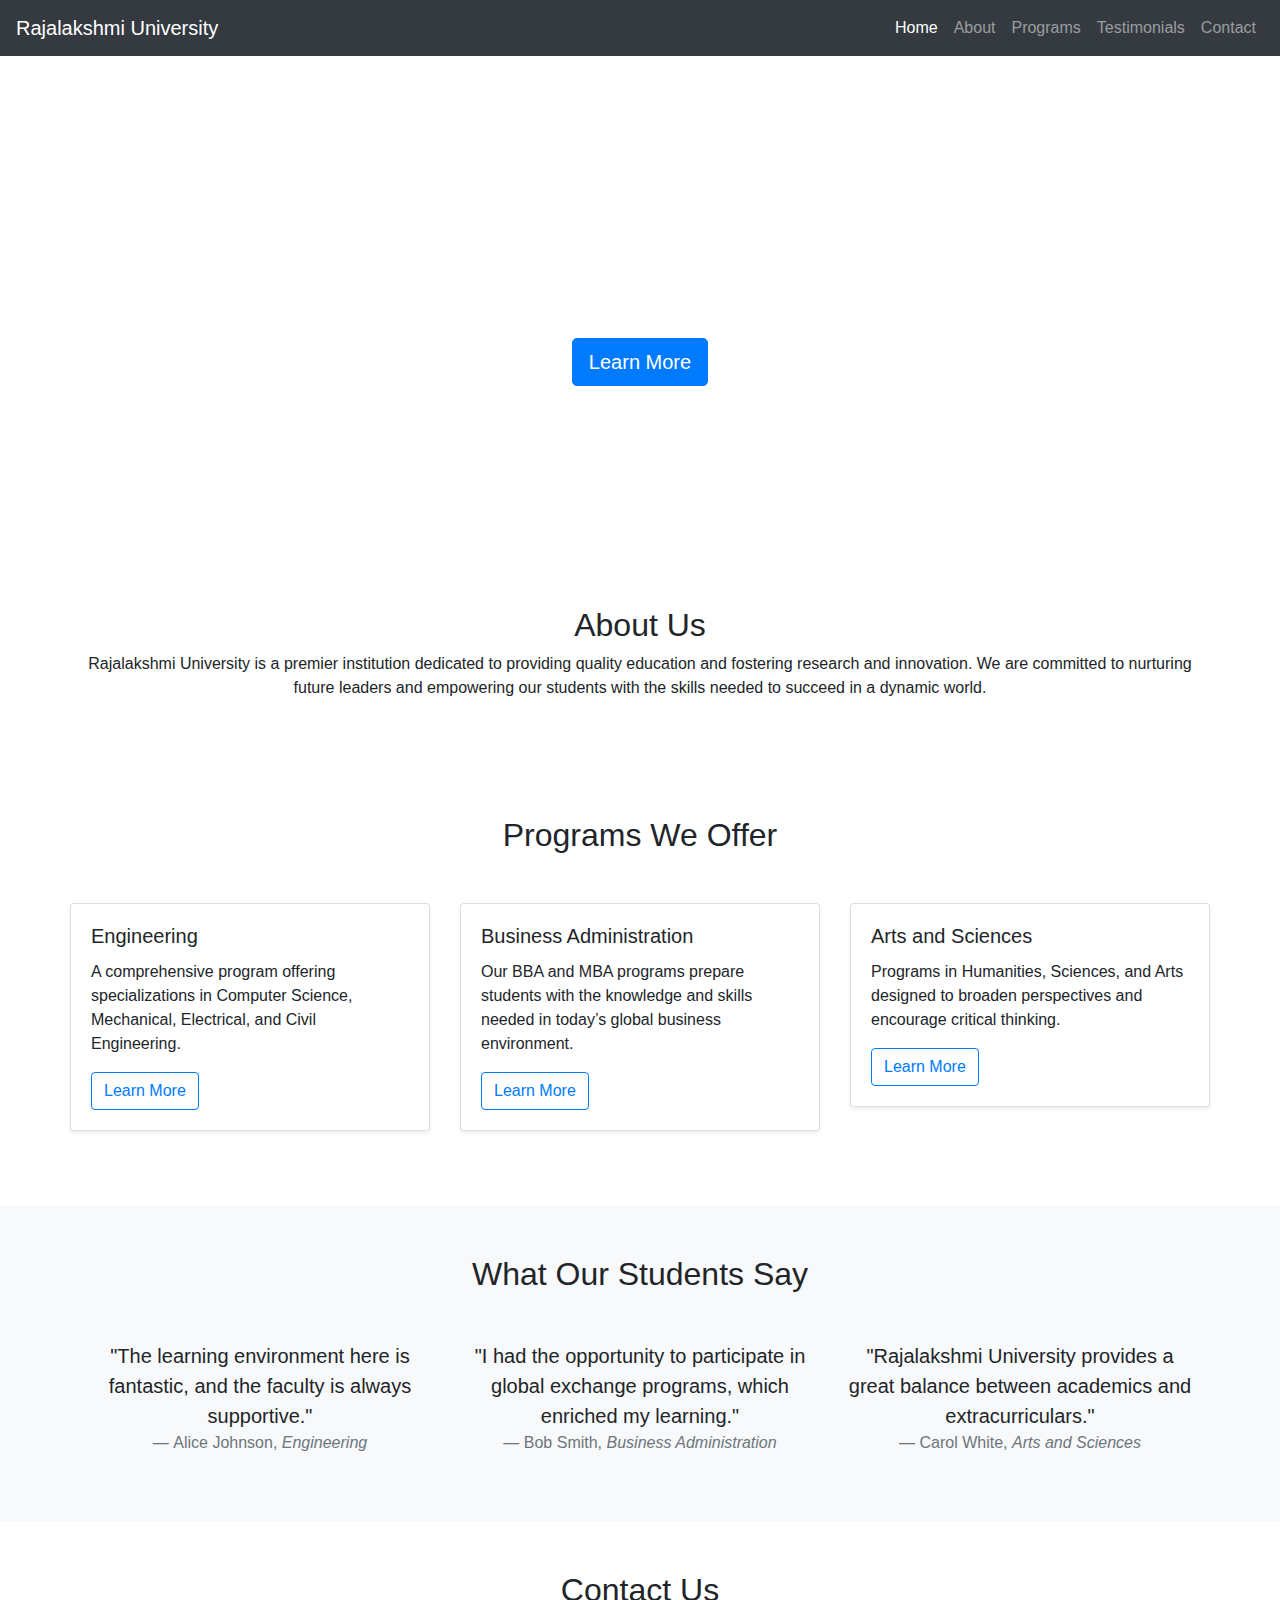
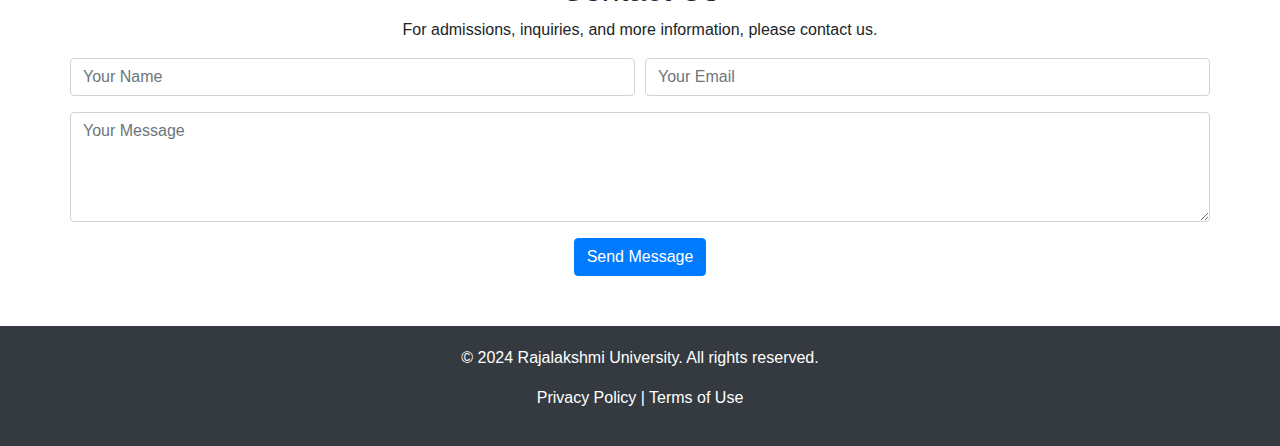
<file: Exercise-11/index.html>
<!DOCTYPE html>
<html lang="en">
<head>
    <meta charset="UTF-8">
    <meta name="viewport" content="width=device-width, initial-scale=1.0">
    <title>Rajalakshmi University</title>
    <!-- Bootstrap CSS -->
    <link rel="stylesheet" href="https://stackpath.bootstrapcdn.com/bootstrap/4.5.2/css/bootstrap.min.css">
    <style>
        .hero-section {
            background: url('https://www.rajalakshmi.org/images/banner.jpg') no-repeat center center;
            background-size: cover;
            color: #fff;
            height: 500px;
            display: flex;
            align-items: center;
            justify-content: center;
        }
        .hero-section h1 {
            font-size: 3rem;
        }
        .features-section, .about-section, .programs-section, .testimonials-section, .contact-section {
            padding: 50px 0;
        }
        .footer {
            background-color: #343a40;
            color: #fff;
            padding: 20px 0;
        }
    </style>
</head>
<body>

<!-- Navigation Bar -->
<nav class="navbar navbar-expand-lg navbar-dark bg-dark">
    <a class="navbar-brand" href="#">Rajalakshmi University</a>
    <button class="navbar-toggler" type="button" data-toggle="collapse" data-target="#navbarNav" aria-controls="navbarNav" aria-expanded="false" aria-label="Toggle navigation">
        <span class="navbar-toggler-icon"></span>
    </button>
    <div class="collapse navbar-collapse" id="navbarNav">
        <ul class="navbar-nav ml-auto">
            <li class="nav-item active"><a class="nav-link" href="#">Home</a></li>
            <li class="nav-item"><a class="nav-link" href="#about">About</a></li>
            <li class="nav-item"><a class="nav-link" href="#programs">Programs</a></li>
            <li class="nav-item"><a class="nav-link" href="#testimonials">Testimonials</a></li>
            <li class="nav-item"><a class="nav-link" href="#contact">Contact</a></li>
        </ul>
    </div>
</nav>

<!-- Hero Section -->
<div class="hero-section text-center">
    <div>
        <h1>Welcome to Rajalakshmi University</h1>
        <p class="lead">Empowering the Future of Education</p>
        <a href="#" class="btn btn-primary btn-lg">Learn More</a>
    </div>
</div>

<!-- About Section -->
<div class="about-section container text-center" id="about">
    <h2>About Us</h2>
    <p>Rajalakshmi University is a premier institution dedicated to providing quality education and fostering research and innovation. We are committed to nurturing future leaders and empowering our students with the skills needed to succeed in a dynamic world.</p>
</div>

<!-- Programs Section -->
<div class="programs-section container" id="programs">
    <h2 class="text-center mb-5">Programs We Offer</h2>
    <div class="row">
        <div class="col-md-4">
            <div class="card mb-4 shadow-sm">
                <div class="card-body">
                    <h5 class="card-title">Engineering</h5>
                    <p class="card-text">A comprehensive program offering specializations in Computer Science, Mechanical, Electrical, and Civil Engineering.</p>
                    <a href="#" class="btn btn-outline-primary">Learn More</a>
                </div>
            </div>
        </div>
        <div class="col-md-4">
            <div class="card mb-4 shadow-sm">
                <div class="card-body">
                    <h5 class="card-title">Business Administration</h5>
                    <p class="card-text">Our BBA and MBA programs prepare students with the knowledge and skills needed in today’s global business environment.</p>
                    <a href="#" class="btn btn-outline-primary">Learn More</a>
                </div>
            </div>
        </div>
        <div class="col-md-4">
            <div class="card mb-4 shadow-sm">
                <div class="card-body">
                    <h5 class="card-title">Arts and Sciences</h5>
                    <p class="card-text">Programs in Humanities, Sciences, and Arts designed to broaden perspectives and encourage critical thinking.</p>
                    <a href="#" class="btn btn-outline-primary">Learn More</a>
                </div>
            </div>
        </div>
    </div>
</div>

<!-- Testimonials Section -->
<div class="testimonials-section bg-light text-center" id="testimonials">
    <div class="container">
        <h2 class="mb-5">What Our Students Say</h2>
        <div class="row">
            <div class="col-md-4">
                <blockquote class="blockquote">
                    <p class="mb-0">"The learning environment here is fantastic, and the faculty is always supportive."</p>
                    <footer class="blockquote-footer">Alice Johnson, <cite title="Source Title">Engineering</cite></footer>
                </blockquote>
            </div>
            <div class="col-md-4">
                <blockquote class="blockquote">
                    <p class="mb-0">"I had the opportunity to participate in global exchange programs, which enriched my learning."</p>
                    <footer class="blockquote-footer">Bob Smith, <cite title="Source Title">Business Administration</cite></footer>
                </blockquote>
            </div>
            <div class="col-md-4">
                <blockquote class="blockquote">
                    <p class="mb-0">"Rajalakshmi University provides a great balance between academics and extracurriculars."</p>
                    <footer class="blockquote-footer">Carol White, <cite title="Source Title">Arts and Sciences</cite></footer>
                </blockquote>
            </div>
        </div>
    </div>
</div>

<!-- Contact Section -->
<div class="contact-section container text-center" id="contact">
    <h2>Contact Us</h2>
    <p>For admissions, inquiries, and more information, please contact us.</p>
    <form>
        <div class="form-row">
            <div class="form-group col-md-6">
                <input type="text" class="form-control" placeholder="Your Name">
            </div>
            <div class="form-group col-md-6">
                <input type="email" class="form-control" placeholder="Your Email">
            </div>
        </div>
        <div class="form-group">
            <textarea class="form-control" rows="4" placeholder="Your Message"></textarea>
        </div>
        <button type="submit" class="btn btn-primary">Send Message</button>
    </form>
</div>

<!-- Footer -->
<div class="footer text-center">
    <div class="container">
        <p>&copy; 2024 Rajalakshmi University. All rights reserved.</p>
        <p>
            <a href="#" class="text-white">Privacy Policy</a> |
            <a href="#" class="text-white">Terms of Use</a>
        </p>
    </div>
</div>

<!-- Bootstrap JavaScript and dependencies -->
<script src="https://code.jquery.com/jquery-3.5.1.slim.min.js"></script>
<script src="https://cdn.jsdelivr.net/npm/popper.js@1.16.1/dist/umd/popper.min.js"></script>
<script src="https://stackpath.bootstrapcdn.com/bootstrap/4.5.2/js/bootstrap.min.js"></script>
</body>
</html>
</file>
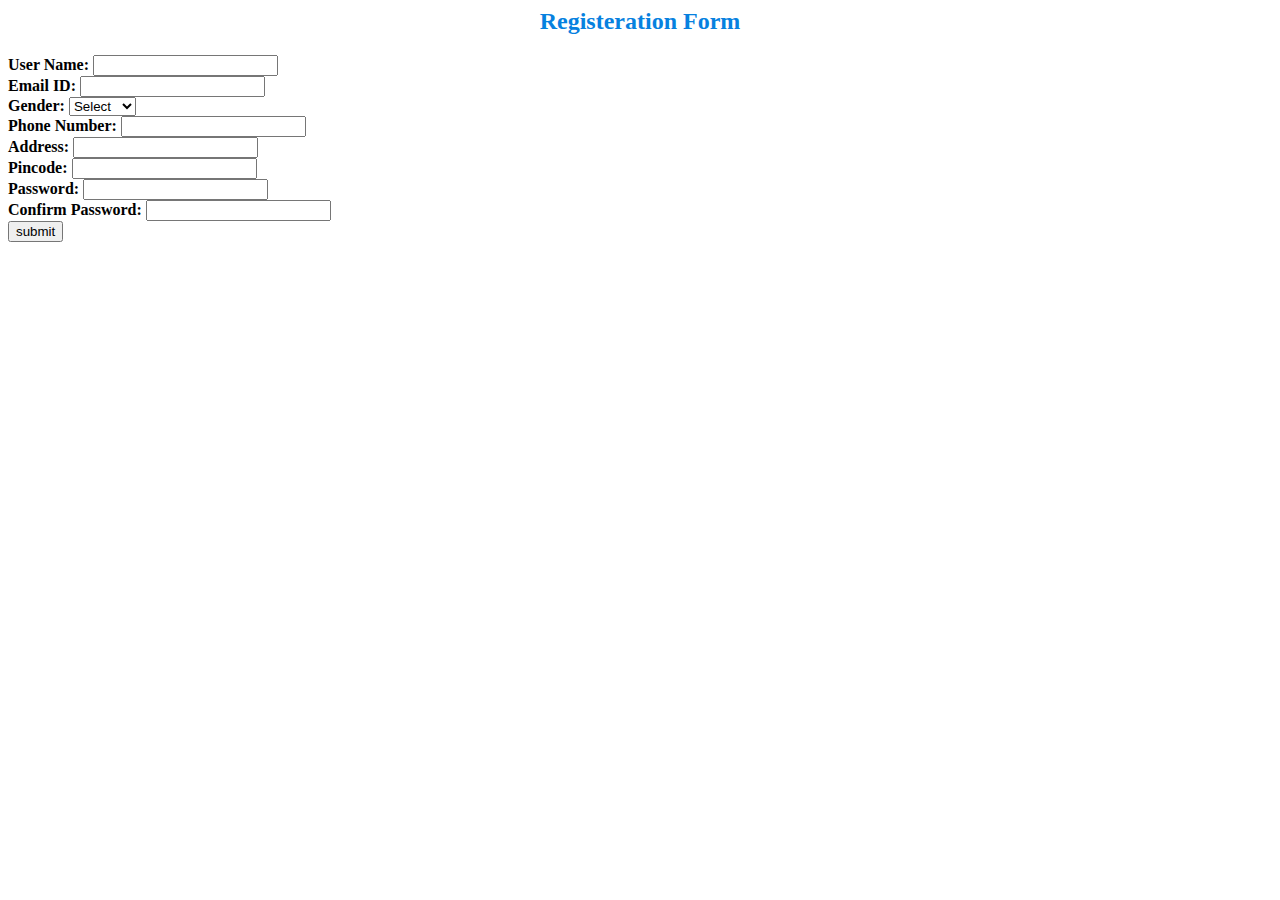
<file: Exercise-2a/index.html>
<html>
    <head>
        <title>Register Form</title>
    </head>
    <body>
        <script>
            function validateForm(){
                var user_name = document.myforms.userName.value;
                var email_id = document.myforms.emailID.value;
                var gender_ = document.myforms.gender.value;
                var phone_number = document.myforms.phoneNumber.value;
                var address_ = document.myforms.address.value;
                var pincode_ = document.myforms.pincode.value;
                var password_ = document.myforms.password.value;
                var confirm_password = document.myforms.confirmPassword.value;

                if(user_name=="" || user_name==null){
                    alert("User Name required");
                    return false;
                }
                if(email_id=="" || email_id==null){
                    alert("Email ID is required");
                    return false;
                }
                if(gender_=="" || gender_==null){
                    alert("Gender is required");
                    return false;
                }
                if(phone_number=="" || phone_number==null || phone_number.length!=10){
                    alert("Enter correct phone number");
                    return false;
                }
                if(address_=="" || address_==null){
                    alert("Address required");
                    return false;
                }
                if(pincode_=="" || pincode_==null || pincode_.length!=6){
                    alert("Enter correct pincode");
                    return false;
                }
                if(password_.length<8 || password_.length>15){
                    alert("Password should atleast have 8 characters and atmost 25 characters");
                    return false;
                }
                if(password_!=confirm_password){
                    alert("Password didn't match");
                    return false;
                }
            }
        </script>
    </body>
    <body>
        <h2 style="color: rgb(6, 129, 223);"><center>Registeration Form</center></h2>
        <form name="myforms" onsubmit="return validateForm()" method="post"></form>
        <b>User Name: </b><input type="text" name="userName" required><br>
        <b>Email ID: </b><input type="email" name="emailID"><br>
    
        <b>Gender: </b>
        <select name="gender">
            <option value="">Select</option>
            <option value="male">Male</option>
            <option value="female">Female</option>
        </select><br>
        <b>Phone Number: </b><input type="text" name="phoneNumber"><br>
        <b>Address: </b><input type="text area" name="address"><br>
        <b>Pincode: </b><input type="text" name="pincode"><br>
        <b>Password: </b><input type="password" name="password"><br>
        <b>Confirm Password: </b><input type="text" name="confirmPassword"><br>
        <input type="submit" value="submit">
    </form>
    </body>
</html>
</file>
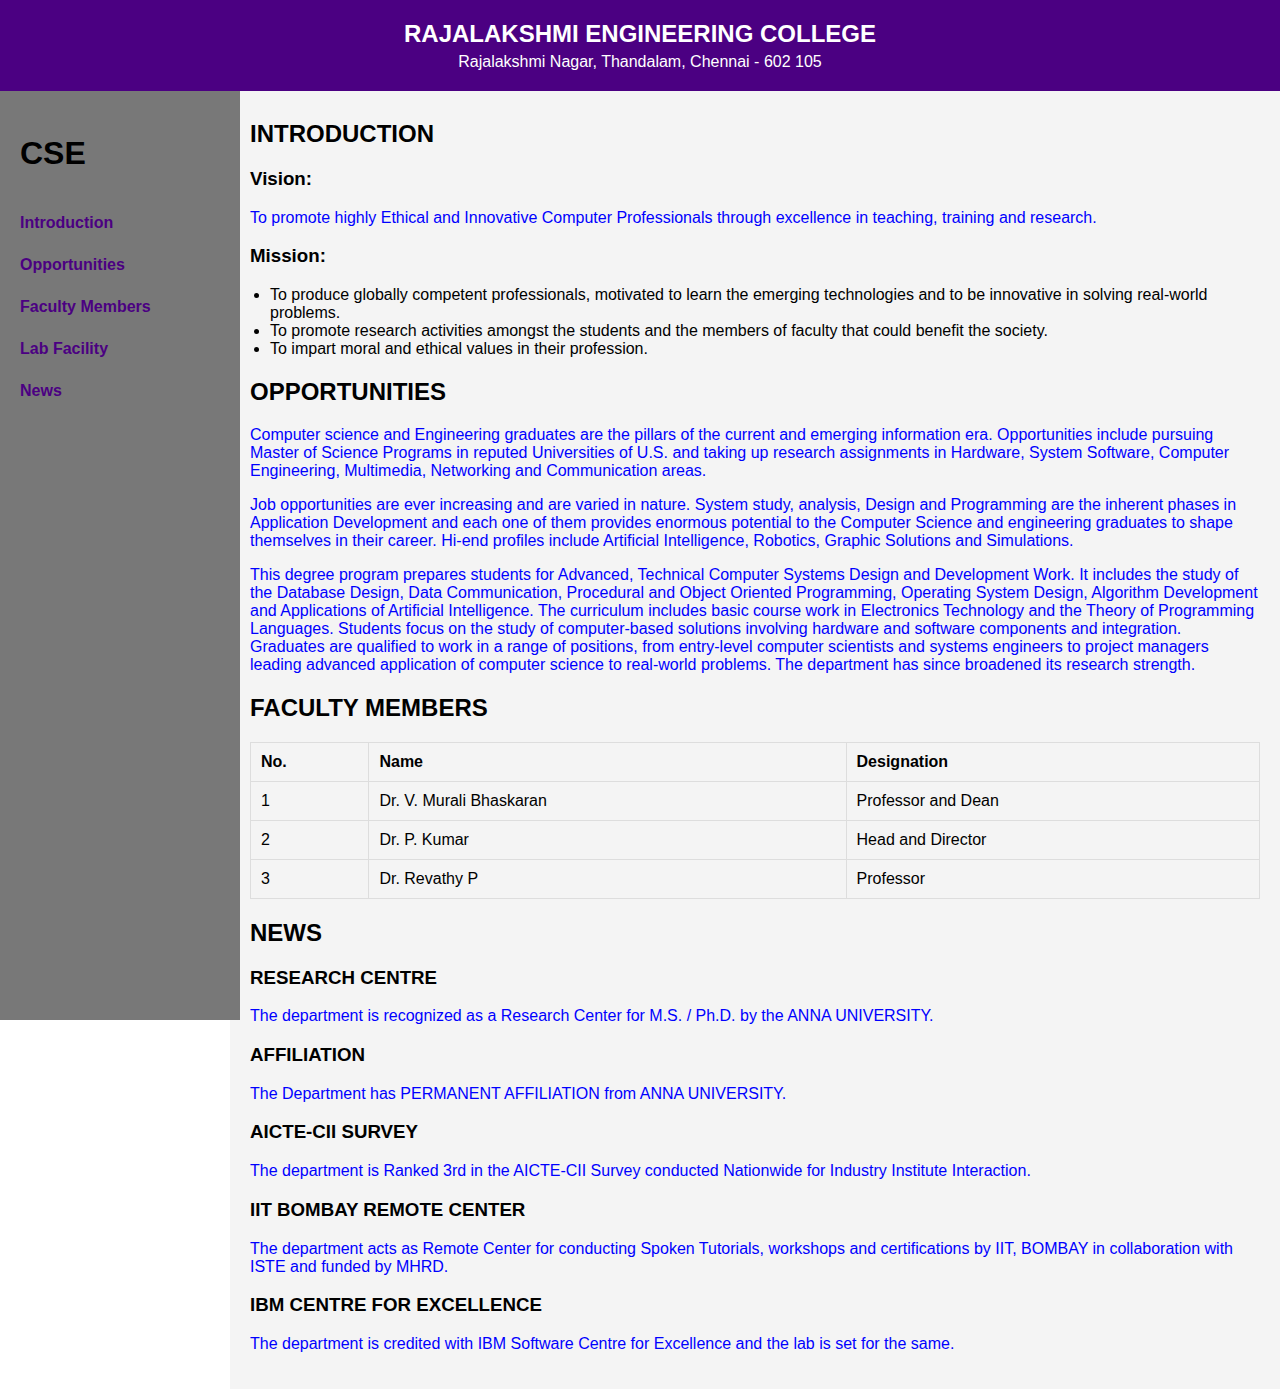
<file: Exercise-2b/index.html>
<!DOCTYPE html>
<html lang="en">
<head>
    <meta charset="UTF-8">
    <meta name="viewport" content="width=device-width, initial-scale=1.0">
    <title>Rajalakshmi Engineering College - CSE</title>
    <link rel="stylesheet" href="styles.css">
</head>
<body>
    <header>
        <div class="header-container">
            <h1>RAJALAKSHMI ENGINEERING COLLEGE</h1>
            <p>Rajalakshmi Nagar, Thandalam, Chennai - 602 105</p>
        </div>
    </header>
    <div class="content">
        <nav class="sidebar">
            <ul>
		<h1 style="color:black;">CSE</h1>
                <li><a href="#introduction">Introduction</a></li>
                <li><a href="#opportunities">Opportunities</a></li>
                <li><a href="#faculty">Faculty Members</a></li>
                <li><a href="#lab">Lab Facility</a></li>
                <li><a href="#news">News</a></li>
            </ul>
        </nav>
        <main class="main-content">
            <section id="introduction">
                <h2>INTRODUCTION</h2>
                <h3>Vision:</h3> <p>To promote highly Ethical and Innovative Computer Professionals through excellence in teaching, training and research.</p>
                <h3><strong>Mission:</strong></h3>
                <ul>
                    <li>To produce globally competent professionals, motivated to learn the emerging technologies and to be innovative in solving real-world problems.</li>
                    <li>To promote research activities amongst the students and the members of faculty that could benefit the society.</li>
                    <li>To impart moral and ethical values in their profession.</li>
                </ul>
            </section>
            <section id="opportunities">
                <h2>OPPORTUNITIES</h2>
                <p>Computer science and Engineering graduates are the pillars of the current and emerging information era. Opportunities include pursuing Master of Science Programs in reputed Universities of U.S. and taking up research assignments in Hardware, System Software, Computer Engineering, Multimedia, Networking and Communication areas.</p>
                <p>Job opportunities are ever increasing and are varied in nature. System study, analysis, Design and Programming are the inherent phases in Application Development and each one of them provides enormous potential to the Computer Science and engineering graduates to shape themselves in their career. Hi-end profiles include Artificial Intelligence, Robotics, Graphic Solutions and Simulations.</p>
                <p>This degree program prepares students for Advanced, Technical Computer Systems Design and Development Work. It includes the study of the Database Design, Data Communication, Procedural and Object Oriented Programming, Operating System Design, Algorithm Development and Applications of Artificial Intelligence. The curriculum includes basic course work in Electronics Technology and the Theory of Programming Languages. Students focus on the study of computer-based solutions involving hardware and software components and integration. Graduates are qualified to work in a range of positions, from entry-level computer scientists and systems engineers to project managers leading advanced application of computer science to real-world problems. The department has since broadened its research strength.</p>
            </section>
            <section id="faculty">
                <h2>FACULTY MEMBERS</h2>
                <table>
                    <tr>
                        <th>No.</th>
                        <th>Name</th>
                        <th>Designation</th>
                    </tr>
                    <tr>
                        <td>1</td>
                        <td>Dr. V. Murali Bhaskaran</td>
                        <td>Professor and Dean</td>
                    </tr>
                    <tr>
                        <td>2</td>
                        <td>Dr. P. Kumar</td>
                        <td>Head and Director</td>
                    </tr>
                    <tr>
                        <td>3</td>
                        <td>Dr. Revathy P</td>
                        <td>Professor</td>
                    </tr>
                </table>
            </section>
            <div id="content">
        <h2>NEWS</h2>
        <div class="news-item">
            <h3>RESEARCH CENTRE</h3>
            <p>The department is recognized as a Research Center for M.S. / Ph.D. by the ANNA UNIVERSITY.</p>
        </div>
        <div class="news-item">
            <h3>AFFILIATION</h3>
            <p>The Department has PERMANENT AFFILIATION from ANNA UNIVERSITY.</p>
        </div>
        <div class="news-item">
            <h3>AICTE-CII SURVEY</h3>
            <p>The department is Ranked 3rd in the AICTE-CII Survey conducted Nationwide for Industry Institute Interaction.</p>
        </div>
        <div class="news-item">
            <h3>IIT BOMBAY REMOTE CENTER</h3>
            <p>The department acts as Remote Center for conducting Spoken Tutorials, workshops and certifications by IIT, BOMBAY in collaboration with ISTE and funded by MHRD.</p>
        </div>
        <div class="news-item">
            <h3>IBM CENTRE FOR EXCELLENCE</h3>
            <p>The department is credited with IBM Software Centre for Excellence and the lab is set for the same.</p>
        </div>
    </div>
</div>
        </main>
    </div>
    </footer>
</body>
</html>
</file>
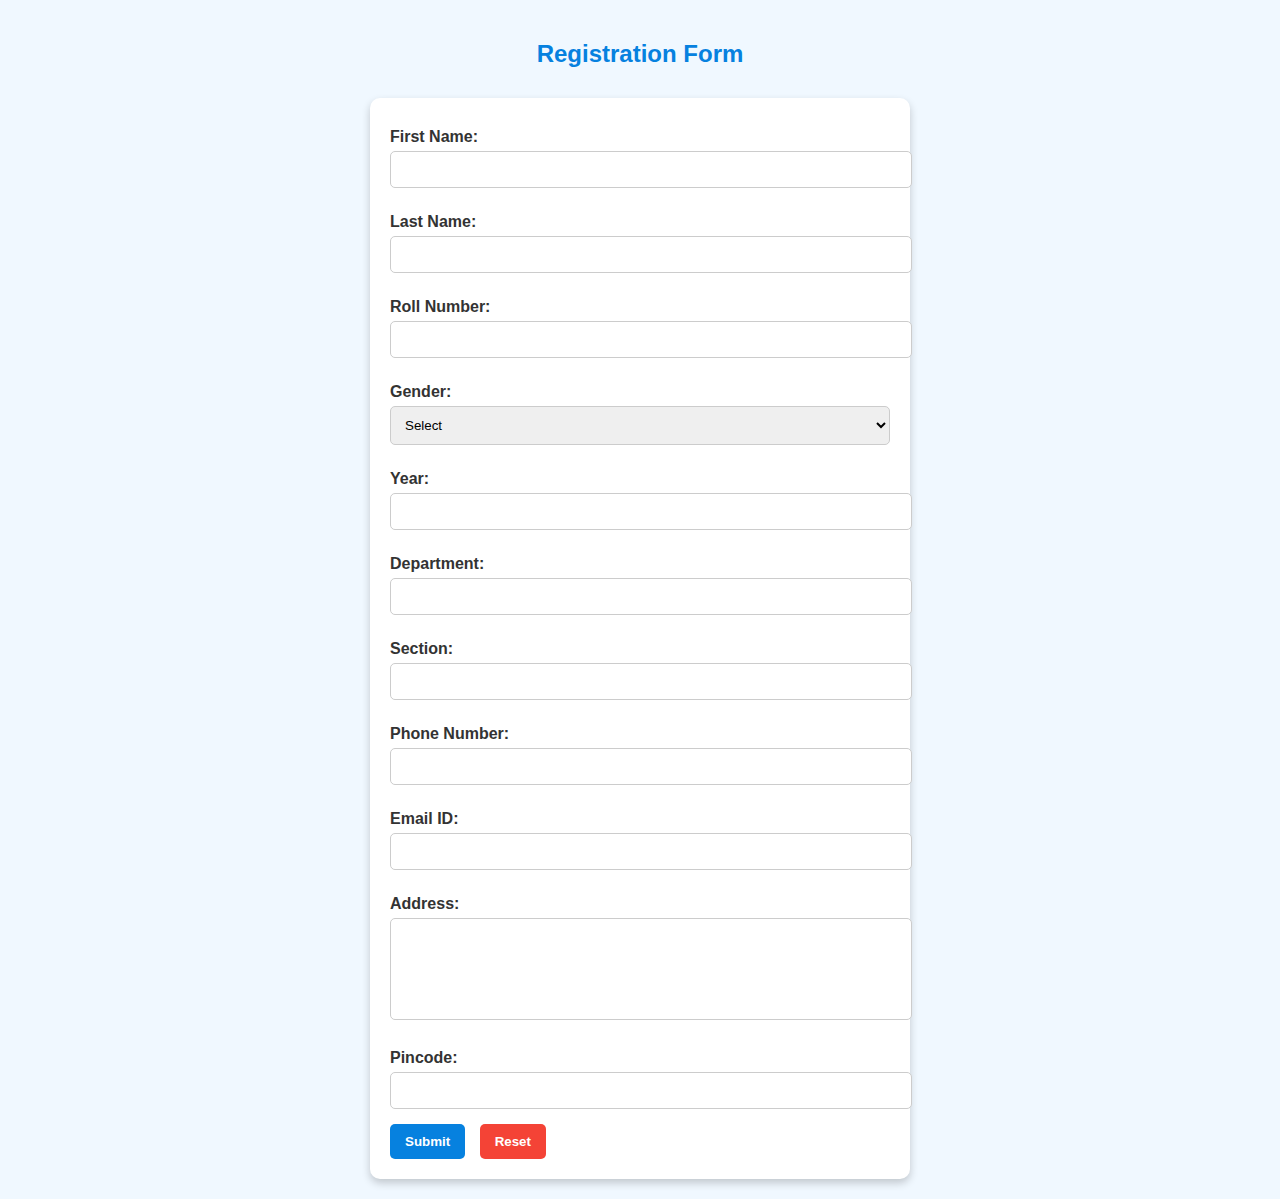
<file: Exercise-3/index.html>
<!DOCTYPE html>
<html lang="en">
<head>
    <meta charset="UTF-8">
    <meta name="viewport" content="width=device-width, initial-scale=1.0">
    <title>Registration Form</title>
    <link rel="stylesheet" href="styles.css">
    <script>
        function validateForm(){
            var firstName = document.myforms.firstName.value;
            var lastName = document.myforms.lastName.value;
            var rollno = document.myforms.rollno.value;
            var email_id = document.myforms.emailID.value;
            var gender_ = document.myforms.gender.value;
            var phone_number = document.myforms.phoneNumber.value;
            var address_ = document.myforms.address.value;
            var pincode_ = document.myforms.pincode.value;
            var department = document.myforms.department.value;
            var section = document.myforms.section.value;
            var year = document.myforms.year.value;

            if(firstName=="" || firstName==null){
                alert("First Name is required");
                return false;
            }
            if(email_id=="" || email_id==null){
                alert("Email ID is required");
                return false;
            }
            if(gender_=="" || gender_==null){
                alert("Gender is required");
                return false;
            }
            if(phone_number=="" || phone_number==null || phone_number.length!=10){
                alert("Enter a correct phone number");
                return false;
            }
            if(address_=="" || address_==null){
                alert("Address is required");
                return false;
            }
            if(pincode_=="" || pincode_==null || pincode_.length!=6){
                alert("Enter a correct pincode");
                return false;
            }
            return true;
        }
    </script>
</head>
<body>
    <h2 class="form-title">Registration Form</h2>
    <form name="myforms" onsubmit="return validateForm()" method="post" class="form-container">
        <label>First Name:</label>
        <input type="text" name="firstName" required><br>

        <label>Last Name:</label>
        <input type="text" name="lastName" required><br>

        <label>Roll Number:</label>
        <input type="text" name="rollno" required><br>

        <label>Gender:</label>
        <select name="gender" required>
            <option value="">Select</option>
            <option value="male">Male</option>
            <option value="female">Female</option>
        </select><br>

        <label>Year:</label>
        <input type="number" name="year" required><br>

        <label>Department:</label>
        <input type="text" name="department" required><br>

        <label>Section:</label>
        <input type="text" name="section" required><br>

        <label>Phone Number:</label>
        <input type="number" name="phoneNumber" required><br>

        <label>Email ID:</label>
        <input type="email" name="emailID" required><br>

        <label>Address:</label>
        <textarea name="address" required></textarea><br>

        <label>Pincode:</label>
        <input type="number" name="pincode" required><br>

        <input type="submit" value="Submit" class="btn submit-btn">
        <input type="reset" value="Reset" class="btn reset-btn">
    </form>
</body>
</html>
</file>
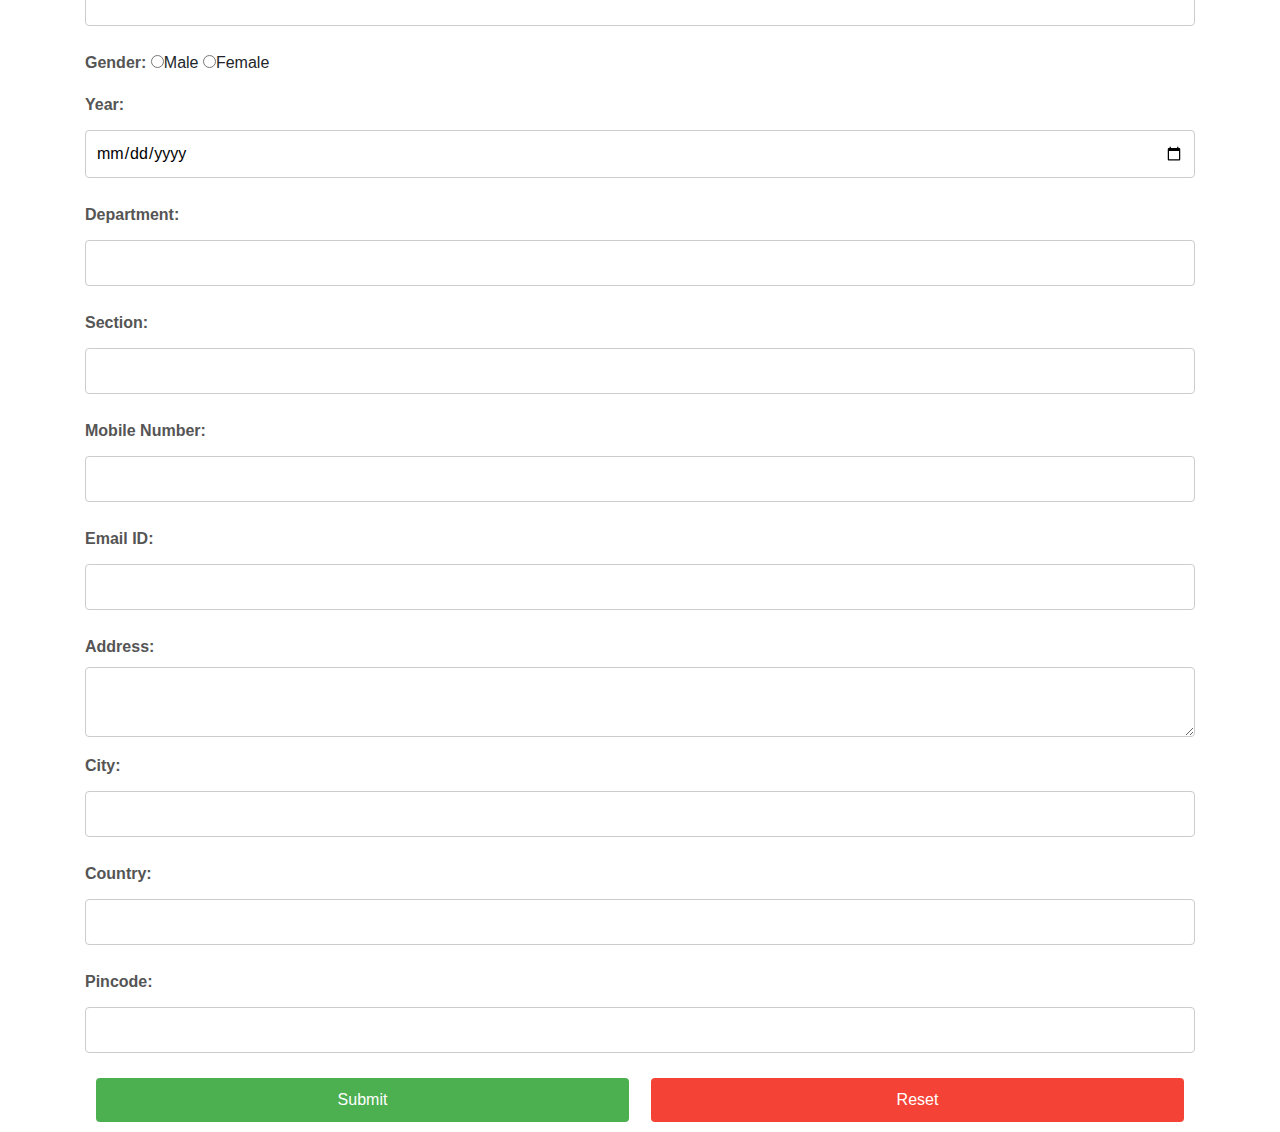
<file: Exercise-4/index.html>
<!DOCTYPE html>
<html lang="en">
<head>
    <meta charset="UTF-8">
    <meta name="viewport" content="width=device-width, initial-scale=1.0">
    <title>Student Form</title>
    <link rel="stylesheet" type="text/css" href="styles.css">
    <link rel="stylesheet" href="https://cdn.jsdelivr.net/npm/bootstrap@4.6.2/dist/css/bootstrap.min.css">
    <script src="https://cdn.jsdelivr.net/npm/bootstrap@4.6.2/dist/js/bootstrap.bundle.min.js"></script>
      
</head>
<body>
    <div class="container scrollable-form-container">
        <h1>Student Form</h1>
        <form name="f1" action="ProcessForm" method="get">
            <label for="name">Name:</label>
            <input type="text" name="name" id="name" required><br>

            <label for="rollno">Roll Number:</label>
            <input type="number" name="rollno" id="rollno" required><br>

            <label for="gender">Gender:</label>
            <input type="radio" name="gender" value="male" id="male">Male
            <input type="radio" name="gender" value="female" id="female">Female <br>

            <label for="year">Year:</label>
            <input type="date" name="year" id="year" required><br>

            <label for="dept">Department:</label>
            <input type="text" name="dept" id="dept" required><br>

            <label for="sec">Section:</label>
            <input type="text" name="sec" id="sec" required><br>

            <label for="mobileno">Mobile Number:</label>
            <input type="number" name="mobileno" id="mobileno" required><br>

            <label for="emailid">Email ID:</label>
            <input type="email" name="emailid" id="emailid" required><br>

            <label for="address">Address:</label>
            <textarea name="address" id="address" required></textarea><br>

            <label for="city">City:</label>
            <input type="text" name="city" id="city" required><br>

            <label for="country">Country:</label>
            <input type="text" name="country" id="country" required><br>

            <label for="pincode">Pincode:</label>
            <input type="number" name="pincode" id="pincode" required><br>

            <center><input type="submit" value="Submit"><input type="reset" value="Reset"></center>
        </form>
    </div>

</body>
</html>
</file>
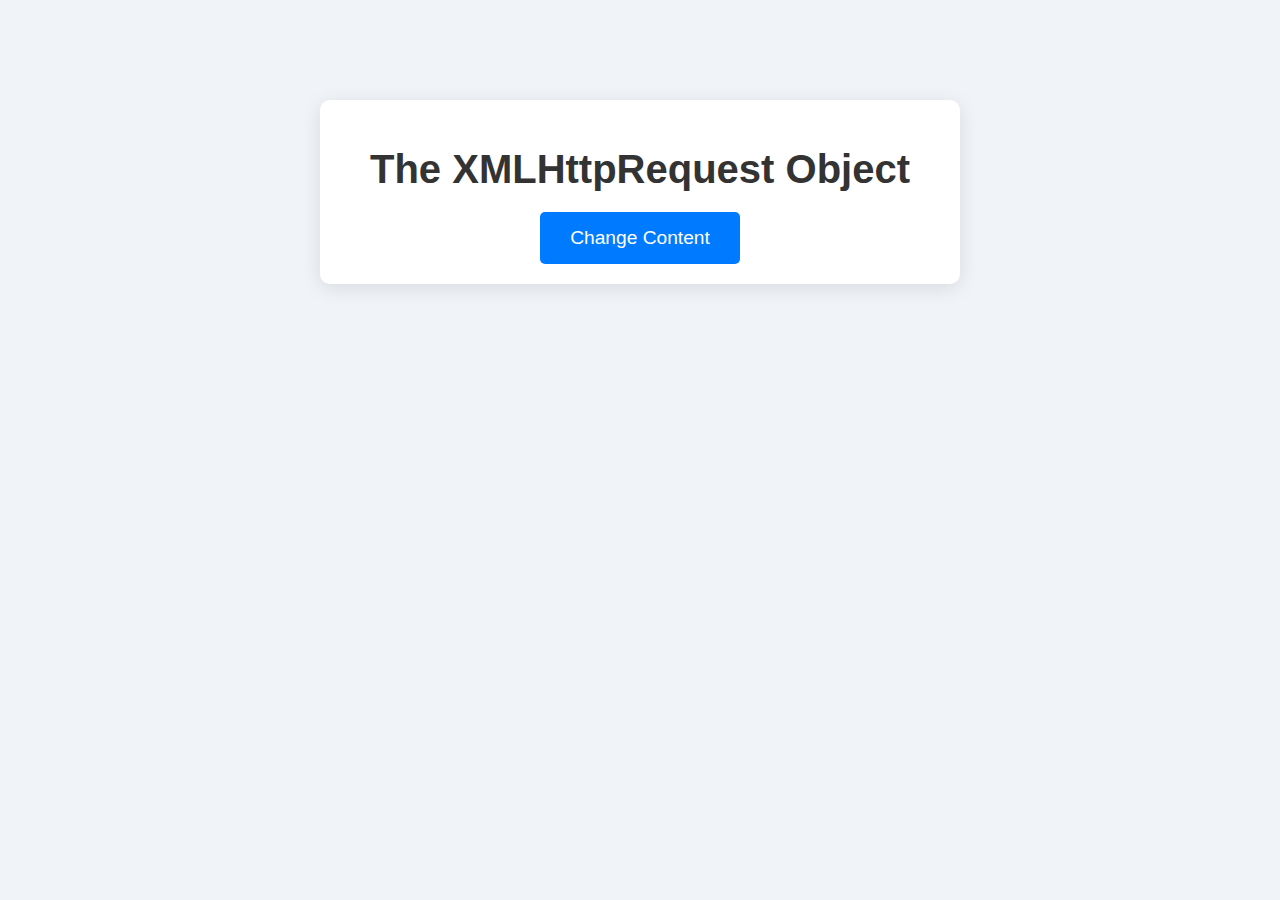
<file: Exercise-6/index.html>
<!DOCTYPE html>
<html lang="en">
<head>
    <meta charset="UTF-8">
    <meta name="viewport" content="width=device-width, initial-scale=1.0">
    <title>Interactive XMLHttpRequest</title>
    <link rel="stylesheet" href="styles.css">
</head>
<body>

<div id="demo" class="container">
    <h1>The XMLHttpRequest Object</h1>
    <button type="button" onclick="loadXMLDoc()" class="btn">Change Content</button>
</div>

<script>
    function loadXMLDoc() {
        var xhttp = new XMLHttpRequest();
        xhttp.onreadystatechange = function() {
            if (this.readyState == 4 && this.status == 200) {
                document.getElementById("demo").innerHTML =
                this.responseText;
            }
        };
        xhttp.open("GET", "rec.txt", true);
        xhttp.send();
    }
</script>

</body>
</html>
</file>
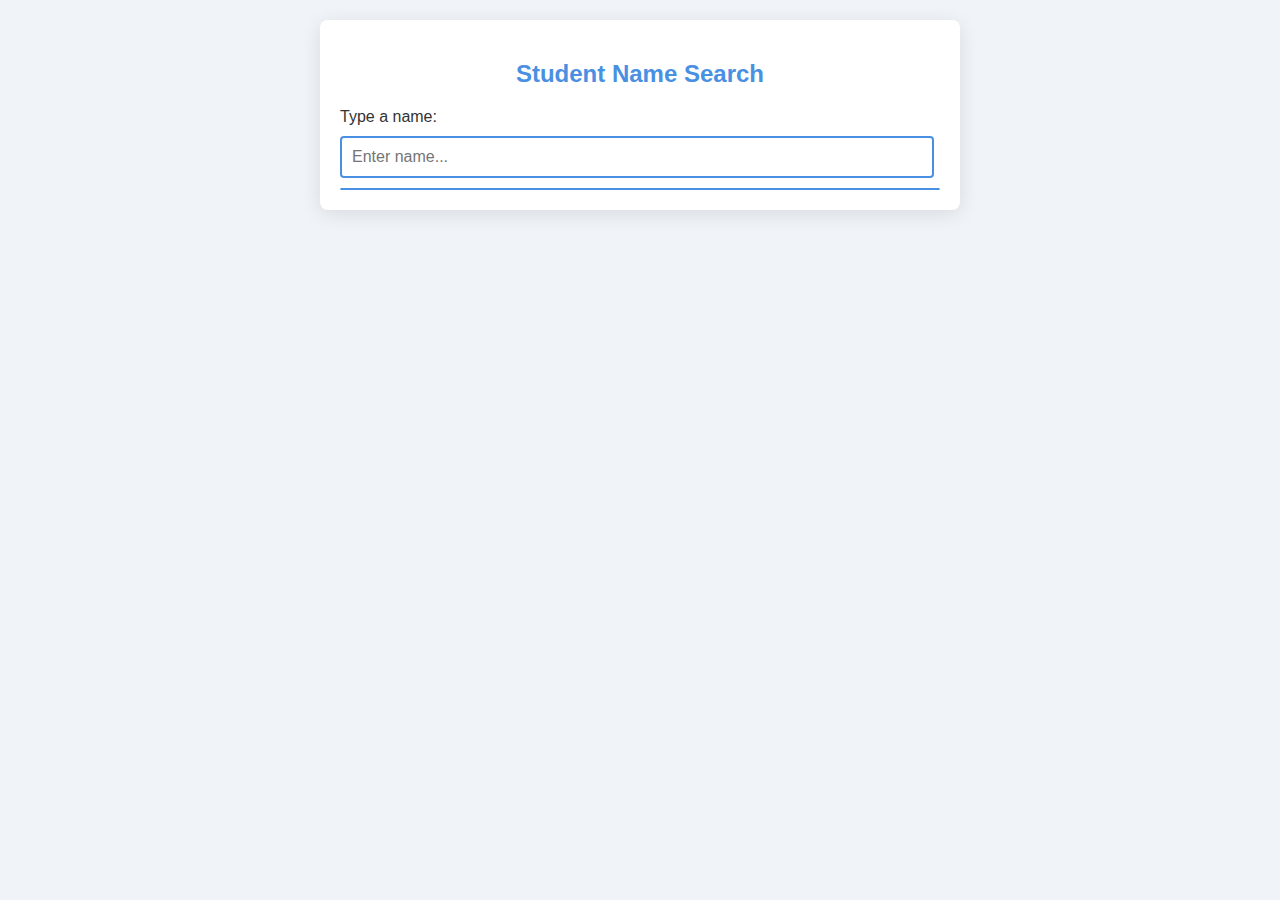
<file: Exercise-6b/index.html>
<!DOCTYPE html>
<html lang="en">
<head>
    <meta charset="UTF-8">
    <meta name="viewport" content="width=device-width, initial-scale=1.0">
    <title>Student Name Suggestion</title>
    <link rel="stylesheet" href="styles.css"> <!-- Link to the external CSS file -->
    <script>
        function showSuggestions(str) {
            if (str.length == 0) {
                document.getElementById("suggestions").innerHTML = "";
                return;
            }
            
            // Create XMLHttpRequest object
            var xhr = new XMLHttpRequest();
            
            // Define what happens when the response is received
            xhr.onreadystatechange = function() {
                if (xhr.readyState == 4 && xhr.status == 200) {
                    document.getElementById("suggestions").innerHTML = xhr.responseText;
                }
            };
            
            // Send the request to the servlet
            xhr.open("GET", "StudentSuggestion?query=" + str, true);
            xhr.send();
        }
    </script>
</head>
<body>
    <div class="container">
        <h2>Student Name Search</h2>
        <p>Type a name:</p>
        <input type="text" onkeyup="showSuggestions(this.value)" placeholder="Enter name..." />
        
        <div id="suggestions" class="suggestions"></div> <!-- This is where suggestions will appear -->
    </div>
</body>
</html>
</file>
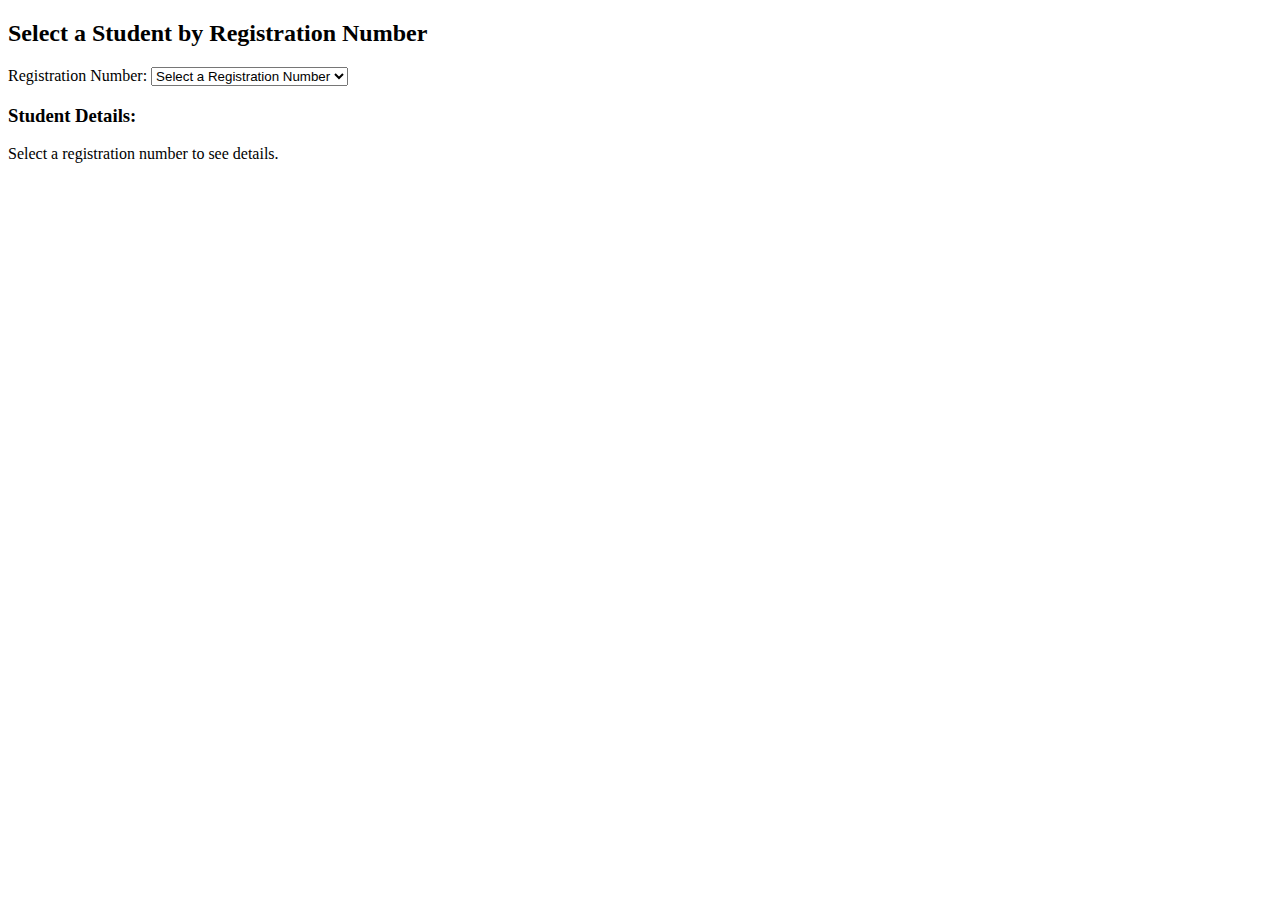
<file: Exercise-7/index.html>
<!DOCTYPE html>
<html lang="en">
<head>
    <meta charset="UTF-8">
    <title>Student Information</title>
    <script>
        function fetchStudentDetails() {
            const regNo = document.getElementById("regNoSelect").value;
            if (regNo) {
                const xhr = new XMLHttpRequest();
                xhr.open("GET", "StudentServlet?reg_no=" + regNo, true);
                xhr.onreadystatechange = function () {
                    if (xhr.readyState === 4 && xhr.status === 200) {
                        const studentData = JSON.parse(xhr.responseText);
                        document.getElementById("studentDetails").innerHTML =
                            `<p>Name: ${studentData.name}</p>
                             <p>Department: ${studentData.department}</p>
                             <p>Year: ${studentData.year}</p>
                             <p>Email: ${studentData.email}</p>`;
                    }
                };
                xhr.send();
            }
        }
    </script>
</head>
<body>
    <h2>Select a Student by Registration Number</h2>
    <label for="regNoSelect">Registration Number:</label>
    <select id="regNoSelect" onchange="fetchStudentDetails()">
        <option value="">Select a Registration Number</option>
        <option value="101">101</option>
        <option value="102">102</option>
        <option value="103">103</option>
    </select>

    <h3>Student Details:</h3>
    <div id="studentDetails">
        <p>Select a registration number to see details.</p>
    </div>
</body>
</html>
</file>
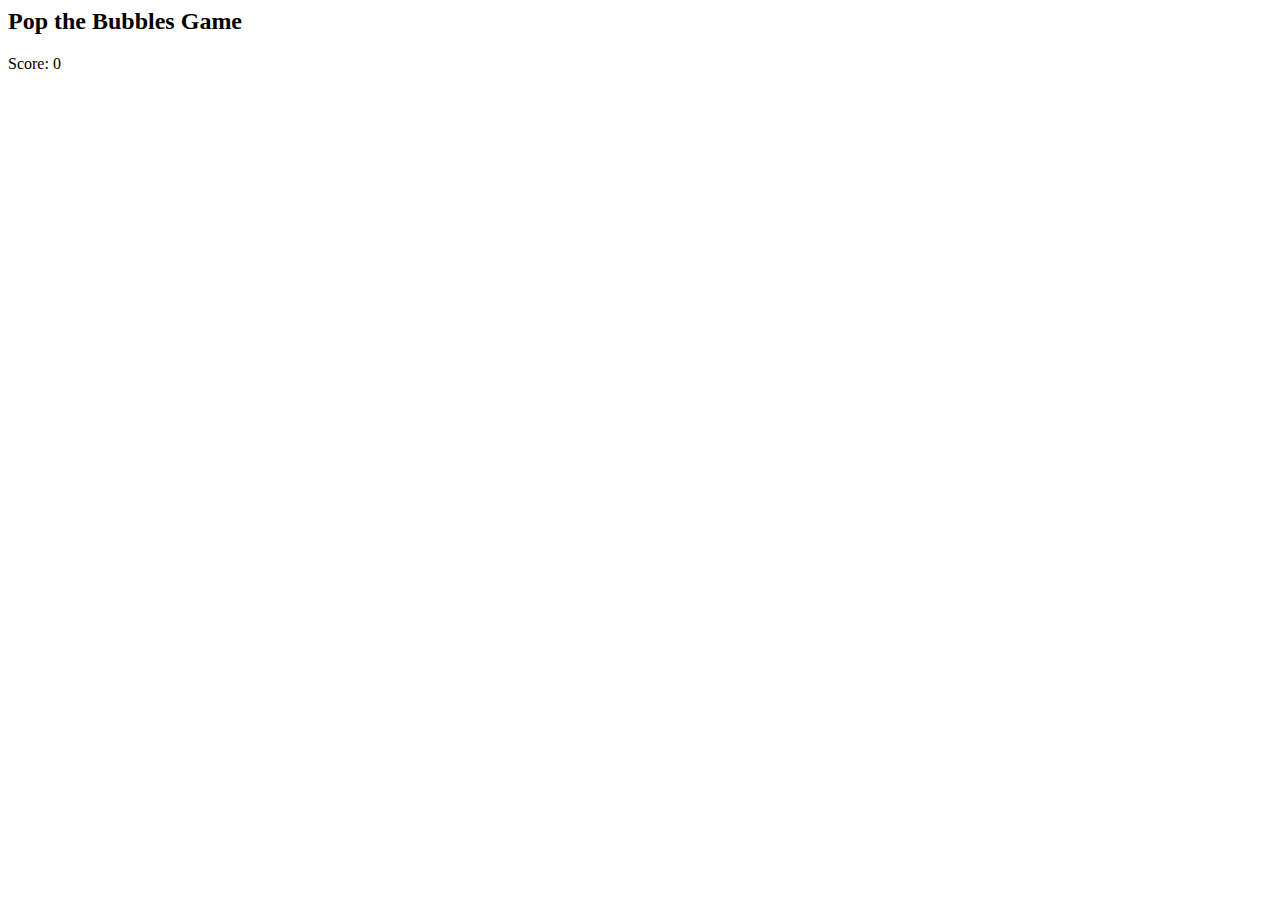
<file: Exercise-10/jquery_game.html>
<html>
<head>
    <title>Pop the Bubbles Game</title>
    <style>
        .bubble {
            position: absolute;
            width: 40px;
            height: 40px;
            border-radius: 50%;
            background-color: #3498db;
            color: white;
            text-align: center;
            line-height: 40px;
            font-size: 24px;
        }
    </style>
</head>
<body>
    <h2>Pop the Bubbles Game</h2>
    <p>Score: <span id="score">0</span></p>

    <script src="https://code.jquery.com/jquery-3.7.1.js"></script>
    <script>
        $(document).ready(function(){
            var score = 0;
            var width = screen.width - 100;
            var height = screen.height - 200;

            function generateRandomLetter() {
                var keyCode = Math.floor(Math.random() * 26) + 65;
                return String.fromCharCode(keyCode);
            }

            function generateRandomColor() {
                var letters = '0123456789ABCDEF';
                var color = '#';
                for (var i = 0; i < 6; i++) {
                    color += letters[Math.floor(Math.random() * 16)];
                }
                return color;
            }

            function createBubble() {
                var letter = generateRandomLetter();
                var left = Math.random() * width;
                var color = generateRandomColor();

                var $bubble = $("<div class='bubble'></div>")
                    .text(letter)
                    .css("left", left)
                    .css("background-color", color);

                $("body").append($bubble);

                $bubble.animate({ top: height }, 5000, "linear", function() {
                    $(this).remove();
                });

                $bubble.click(function() {
                    score++;
                    $("#score").text(score);
                    $(this).remove();
                });
            }

            $(document).keypress(function(e) {
                var letter = String.fromCharCode(e.which).toUpperCase();
                $(".bubble").each(function() {
                    if ($(this).text() === letter) {
                        score++;
                        $("#score").text(score);
                        $(this).remove();
                    }
                });
            });

            setInterval(createBubble, 2000);
        });
    </script>
</body>
</html>
</file>
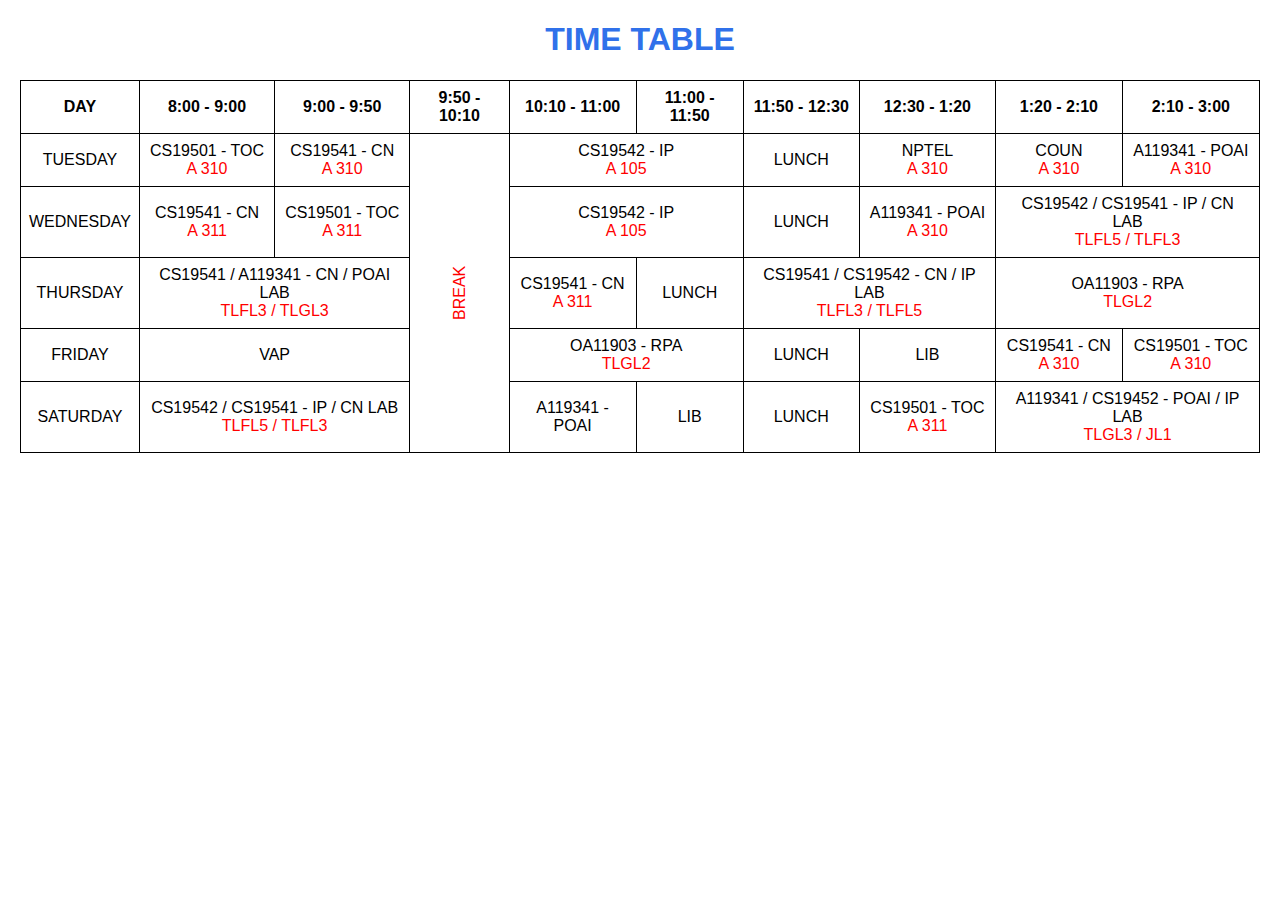
<file: Exercise-1b/TimeTable.html>
<!DOCTYPE html>
<html lang="en">
<head>
    <meta charset="UTF-8">
    <meta name="viewport" content="width=device-width, initial-scale=1.0">
    <title>Time Table</title>
    <link rel="stylesheet" href="styles_TimeTable.css">
</head>
<body>
    <h1>TIME TABLE</h1>
    <table>
        <tr>
            <th>DAY</th>
            <th>8:00 - 9:00</th>
            <th>9:00 - 9:50</th>
            <th>9:50 - 10:10</th>
            <th>10:10 - 11:00</th>
            <th>11:00 - 11:50</th>
            <th>11:50 - 12:30</th>
            <th>12:30 - 1:20</th>
            <th>1:20 - 2:10</th>
            <th>2:10 - 3:00</th>
        </tr>
        <tr>
            <td><center>TUESDAY</center></td>
            <td><center>CS19501 - TOC<br><span class="classroom">A 310</span></center></td>
            <td><center>CS19541 - CN<br><span class="classroom">A 310</span></center></td>
            <td rowspan="5" class="break">BREAK</td>
            <td colspan="2"><center>CS19542 - IP<br><span class="classroom">A 105</span></center></td>
            <td><center>LUNCH</center></td>
            <td><center>NPTEL<br><span class="classroom">A 310</span></center></td>
            <td><center>COUN<br><span class="classroom">A 310</span></center></td>
            <td><center>A119341 - POAI<br><span class="classroom">A 310</span></center></td>
        </tr>
        <tr>
            <td><center>WEDNESDAY</center></td>
            <td><center>CS19541 - CN<br><span class="classroom">A 311</span></center></td>
            <td><center>CS19501 - TOC<br><span class="classroom">A 311</span></center></td>
            <td colspan="2"><center>CS19542 - IP<br><span class="classroom">A 105</span></center></td>
            <td><center>LUNCH</center></td>
            <td><center>A119341 - POAI<br><span class="classroom">A 310</span></center></td>
            <td colspan="2"><center>CS19542 / CS19541 - IP / CN LAB<br><span class="classroom">TLFL5 / TLFL3</span></center></td>
        </tr>
        <tr>
            <td><center>THURSDAY</center></td>
            <td colspan="2"><center>CS19541 / A119341 - CN / POAI LAB<br><span class="classroom">TLFL3 / TLGL3</span></center></td>
            <td><center>CS19541 - CN<br><span class="classroom">A 311</span></center></td>
            <td><center>LUNCH</center></td>
            <td colspan="2"><center>CS19541 / CS19542 - CN / IP LAB<br><span class="classroom">TLFL3 / TLFL5</span></center></td>
            <td colspan="2"><center>OA11903 - RPA<br><span class="classroom">TLGL2</span></center></td>
        </tr>
        <tr>
            <td><center>FRIDAY</center></td>
            <td colspan="2"><center>VAP</center></td>
            <td colspan="2"><center>OA11903 - RPA<br><span class="classroom">TLGL2</span></center></td>
            <td><center>LUNCH</center></td>
            <td><center>LIB</center></td>
            <td><center>CS19541 - CN<br><span class="classroom">A 310</span></center></td>
            <td><center>CS19501 - TOC<br><span class="classroom">A 310</span></center></td>
        </tr>
        <tr>
            <td><center>SATURDAY</center></td>
            <td colspan="2"><center>CS19542 / CS19541 - IP / CN LAB<br><span class="classroom">TLFL5 / TLFL3</span></center></td>
            <td><center>A119341 - POAI</center></td>
            <td><center>LIB</center></td>
            <td><center>LUNCH</center></td>
            <td><center>CS19501 - TOC<br><span class="classroom">A 311</span></center></td>
            <td colspan="2"><center>A119341 / CS19452 - POAI / IP LAB<br><span class="classroom">TLGL3 / JL1</span></center></td>
        </tr>
    </table>
</body>
</html>
</file>
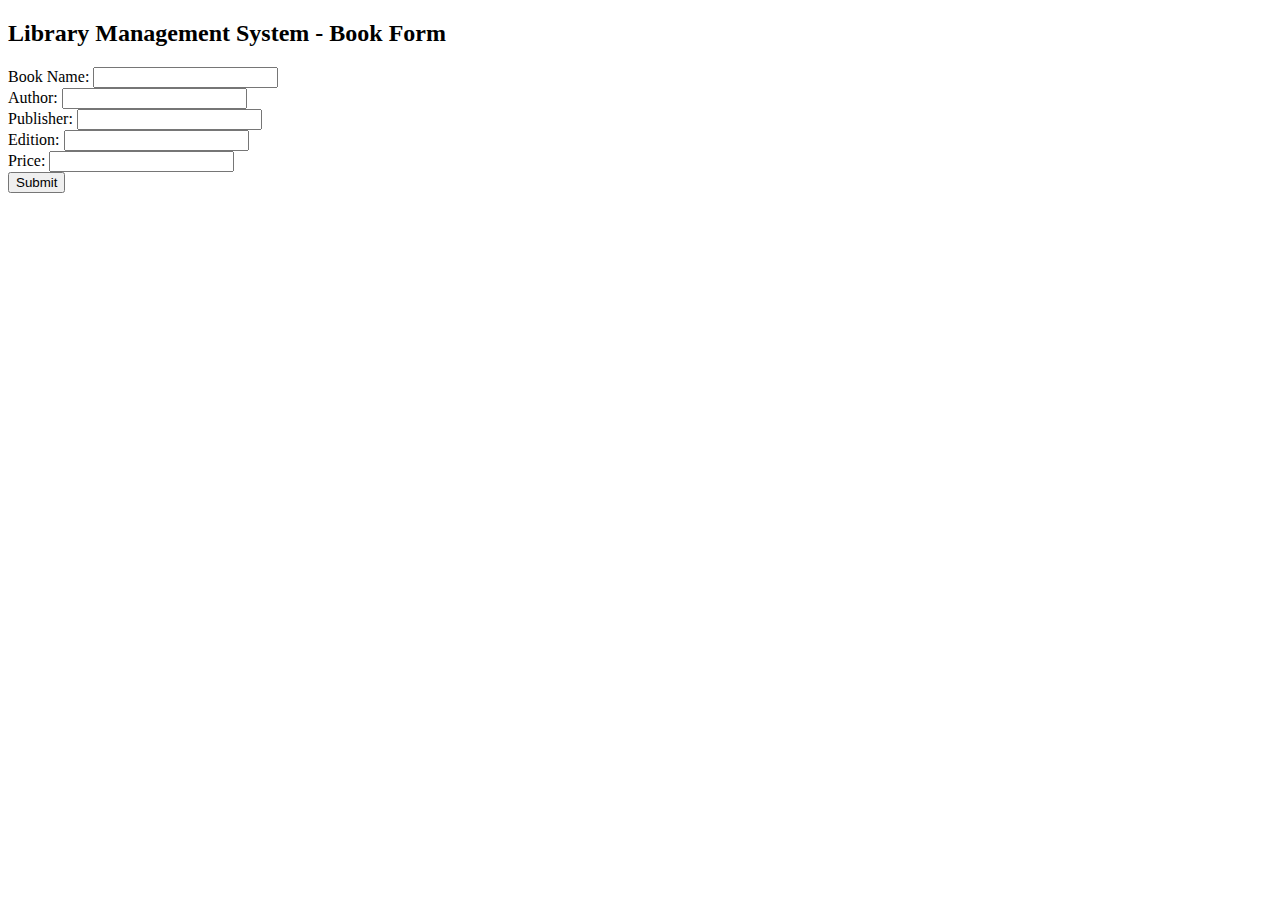
<file: Exercise-5/form.html>
<!DOCTYPE html>
<html lang="en">
<head>
    <meta charset="UTF-8">
    <title>Library Management System</title>
    <script>
        function validateForm() {
            const title = document.forms["bookForm"]["title"].value;
            const author = document.forms["bookForm"]["author"].value;
            const publisher = document.forms["bookForm"]["publisher"].value;
            const edition = document.forms["bookForm"]["edition"].value;
            const price = document.forms["bookForm"]["price"].value;

            if (!title.match(/^[a-zA-Z\s]+$/)) {
                alert("Title should contain only alphabets and spaces.");
                return false;
            }
            if (!author.match(/^[a-zA-Z\s]+$/)) {
                alert("Author should contain only alphabets and spaces.");
                return false;
            }
            if (!publisher.match(/^[a-zA-Z\s]+$/)) {
                alert("Publisher should contain only alphabets and spaces.");
                return false;
            }
            if (!edition.match(/^[a-zA-Z0-9\s]+$/)) {
                alert("Edition should be alphanumeric.");
                return false;
            }
            if (isNaN(price) || price <= 0) {
                alert("Price should be a positive number.");
                return false;
            }
            return true;
        }
    </script>
</head>
<body>
    <h2>Library Management System - Book Form</h2>
    <form name="bookForm" action="BookServlet" method="post" onsubmit="return validateForm()">
        <label>Book Name:</label>
        <input type="text" name="title" required><br>
        <label>Author:</label>
        <input type="text" name="author" required><br>
        <label>Publisher:</label>
        <input type="text" name="publisher" required><br>
        <label>Edition:</label>
        <input type="text" name="edition" required><br>
        <label>Price:</label>
        <input type="text" name="price" required><br>
        <input type="submit" value="Submit">
    </form>
</body>
</html>
</file>
<file: Exercise-2b/styles.css>
body {
    font-family: Arial, sans-serif;
    margin: 0;
    padding: 0;
    box-sizing: border-box;
}

header {
    background-color: #4b0082;
    color: white;
    padding: 20px 0;
    text-align: center;
    position: fixed;
    width: 100%;
    top: 0;
    z-index: 1000;
}

.header-container h1 {
    margin: 0;
    font-size: 24px;
}

.header-container p {
    margin: 5px 0 0;
}

.content {
    display: flex;
    margin-top: 80px; /* Adjust according to the header height */
}

.sidebar {
    background-color: #787878;
    color: white;
    width: 200px;
    padding: 20px;
    height: 100vh;
    position: fixed;
    top: 80px; /* Adjust according to the header height */
    font-weight: bold;
    line-height: 2;
}

.sidebar ul {
    list-style-type: none;
    padding: 0;
}

.sidebar ul li {
    margin-bottom: 10px;
}

.sidebar ul li a {
    color:  #4b0082;
    text-decoration: none;
}

.sidebar ul li a:hover {
    text-decoration: underline;
}

.main-content {
    padding: 20px;
    margin-left: 230px;
    width: calc(100% - 240px);
    background-color: #f4f4f4;
}

.main-content h1,
.main-content h2,
.main-content h3,
.main-content h4,
 {
    color: black;
}

.main-content p {
    color: blue;
}

.main-content ul {
    list-style-type: disc;
    padding-left: 20px;
}

.main-content table {
    width: 100%;
    border-collapse: collapse;
    margin-top: 20px;
}

.main-content table, th, td {
    border: 1px solid #ddd;
}

.main-content table th, .main-content table td {
    padding: 10px;
    text-align: left;
}


@media (max-width: 768px) {
    .sidebar {
        width: 100%;
        height: auto;
        position: relative;
        top: 0;
    }

    .main-content {
        margin-left: 0;
        width: 100%;
    }
}
</file>
<file: Exercise-3/styles.css>
body {
    font-family: Arial, sans-serif;
    background-color: #f0f8ff;
    color: #333;
    margin: 0;
    padding: 20px;
}

.form-title {
    color: rgb(6, 129, 223);
    text-align: center;
    margin-bottom: 30px;
}

.form-container {
    background-color: white;
    border-radius: 10px;
    padding: 20px;
    box-shadow: 0 4px 8px rgba(0, 0, 0, 0.2);
    max-width: 500px;
    margin: auto;
}

label {
    display: block;
    margin: 10px 0 5px;
    font-weight: bold;
}

input[type="text"],
input[type="number"],
input[type="email"],
select,
textarea {
    width: 100%;
    padding: 10px;
    margin-bottom: 15px;
    border: 1px solid #ccc;
    border-radius: 5px;
    transition: border-color 0.3s ease;
}

input[type="text"]:focus,
input[type="number"]:focus,
input[type="email"]:focus,
select:focus,
textarea:focus {
    border-color: rgb(6, 129, 223);
    outline: none;
}

textarea {
    height: 80px;
    resize: none;
}

.btn {
    padding: 10px 15px;
    border: none;
    border-radius: 5px;
    cursor: pointer;
    font-weight: bold;
}

.submit-btn {
    background-color: rgb(6, 129, 223);
    color: white;
}

.reset-btn {
    background-color: #f44336;
    color: white;
    margin-left: 10px;
}

.submit-btn:hover {
    background-color: #005f99;
}

.reset-btn:hover {
    background-color: #c62828;
}
</file>
<file: Exercise-4/styles.css>
@charset "UTF-8";
* {
    box-sizing: border-box;
    margin: 0;
    padding: 0;
}

body {
    font-family: Arial, sans-serif;
    background-color: #f4f4f9;
    display: flex;
    justify-content: center;
    align-items: center;
    height: 100vh;
}


.form {
    max-height: 400px; /* Set the max height for the form */
    overflow-y: auto; /* Enable vertical scrolling */
    padding: 15px;
}


.form-container {
    background-color: #fff;
    padding: 20px;
    border-radius: 8px;
    box-shadow: 0 0 10px rgba(0, 0, 0, 0.1);
    width: 400px;
    text-align: center;
}

h1 {
    margin-bottom: 20px;
    color: #333;
}

label {
    display: block;
    margin: 10px 0 5px;
    font-weight: bold;
    color: #555;
}

input[type="text"], input[type="number"], input[type="email"], input[type="date"], textarea {
    width: 100%;
    padding: 10px;
    margin: 5px 0 15px 0;
    border: 1px solid #ccc;
    border-radius: 4px;
}


textarea {
    resize: vertical;
    min-height: 60px;
}

input[type="submit"], input[type="reset"] {
    width: 48%;
    padding: 10px;
    border: none;
    border-radius: 4px;
    background-color: #4CAF50;
    color: white;
    cursor: pointer;
    margin: 10px 1%;
}

input[type="reset"] {
    background-color: #f44336;
}

input[type="submit"]:hover, input[type="reset"]:hover {
    opacity: 0.9;
}
</file>
<file: Exercise-6b/styles.css>
@charset "UTF-8";
/* styles.css */

body {
    font-family: 'Arial', sans-serif;
    background-color: #f0f4f8;
    margin: 0;
    padding: 20px;
    color: #333;
}

.container {
    max-width: 600px;
    margin: 0 auto;
    padding: 20px;
    background-color: #fff;
    border-radius: 8px;
    box-shadow: 0 4px 20px rgba(0, 0, 0, 0.1);
}

h2 {
    text-align: center;
    color: #4A90E2;
}

p {
    font-size: 16px;
    margin: 10px 0;
}

input[type="text"] {
    width: 95%;
    padding: 10px;
    border: 2px solid #4A90E2;
    border-radius: 4px;
    font-size: 16px;
    transition: border-color 0.3s;
}

input[type="text"]:focus {
    border-color: #007BFF;
    outline: none;
}

.suggestions {
    margin-top: 10px;
    border: 1px solid #4A90E2;
    border-radius: 4px;
    max-height: 200px;
    overflow-y: auto;
    background-color: white;
    z-index: 1000;
    position: relative;
}

.suggestion-item {
    padding: 10px;
    cursor: pointer;
    transition: background-color 0.3s;
}

.suggestion-item:hover {
    background-color: #f1f1f1;
}
</file>
<file: Exercise-1b/styles_TimeTable.css>
body {
    font-family: Arial, sans-serif;
    margin: 20px;
}

h1 {
    text-align: center;
    color: #3071ea;
}

table {
    width: 100%;
    border-collapse: collapse;
}

th, td {
    border: 1px solid black;
    padding: 8px;
    text-align: center;
}

.break {
    writing-mode: vertical-lr;
    transform: rotate(180deg);
    color: red;
    text-align: center;
}

.classroom {
    color: red;
}
</file>
<file: Exercise-6/styles.css>
/* Reset some default styles */
body {
    margin: 0;
    font-family: 'Arial', sans-serif;
    background-color: #f0f4f8;
}

/* Main container styling */
.container {
    max-width: 600px;
    margin: 100px auto;
    padding: 20px;
    border-radius: 10px;
    box-shadow: 0 4px 20px rgba(0, 0, 0, 0.1);
    background-color: white;
    text-align: center;
}

/* Heading styles */
h1 {
    color: #333;
    font-size: 2.5em;
    margin-bottom: 20px;
}

/* Button styles */
.btn {
    background-color: #007bff; /* Bootstrap primary color */
    color: white;
    padding: 15px 30px;
    font-size: 1.2em;
    border: none;
    border-radius: 5px;
    cursor: pointer;
    transition: background-color 0.3s, transform 0.2s;
}

.btn:hover {
    background-color: #0056b3; /* Darker blue */
    transform: scale(1.05);
}

.btn:active {
    transform: scale(0.95);
}
</file>
